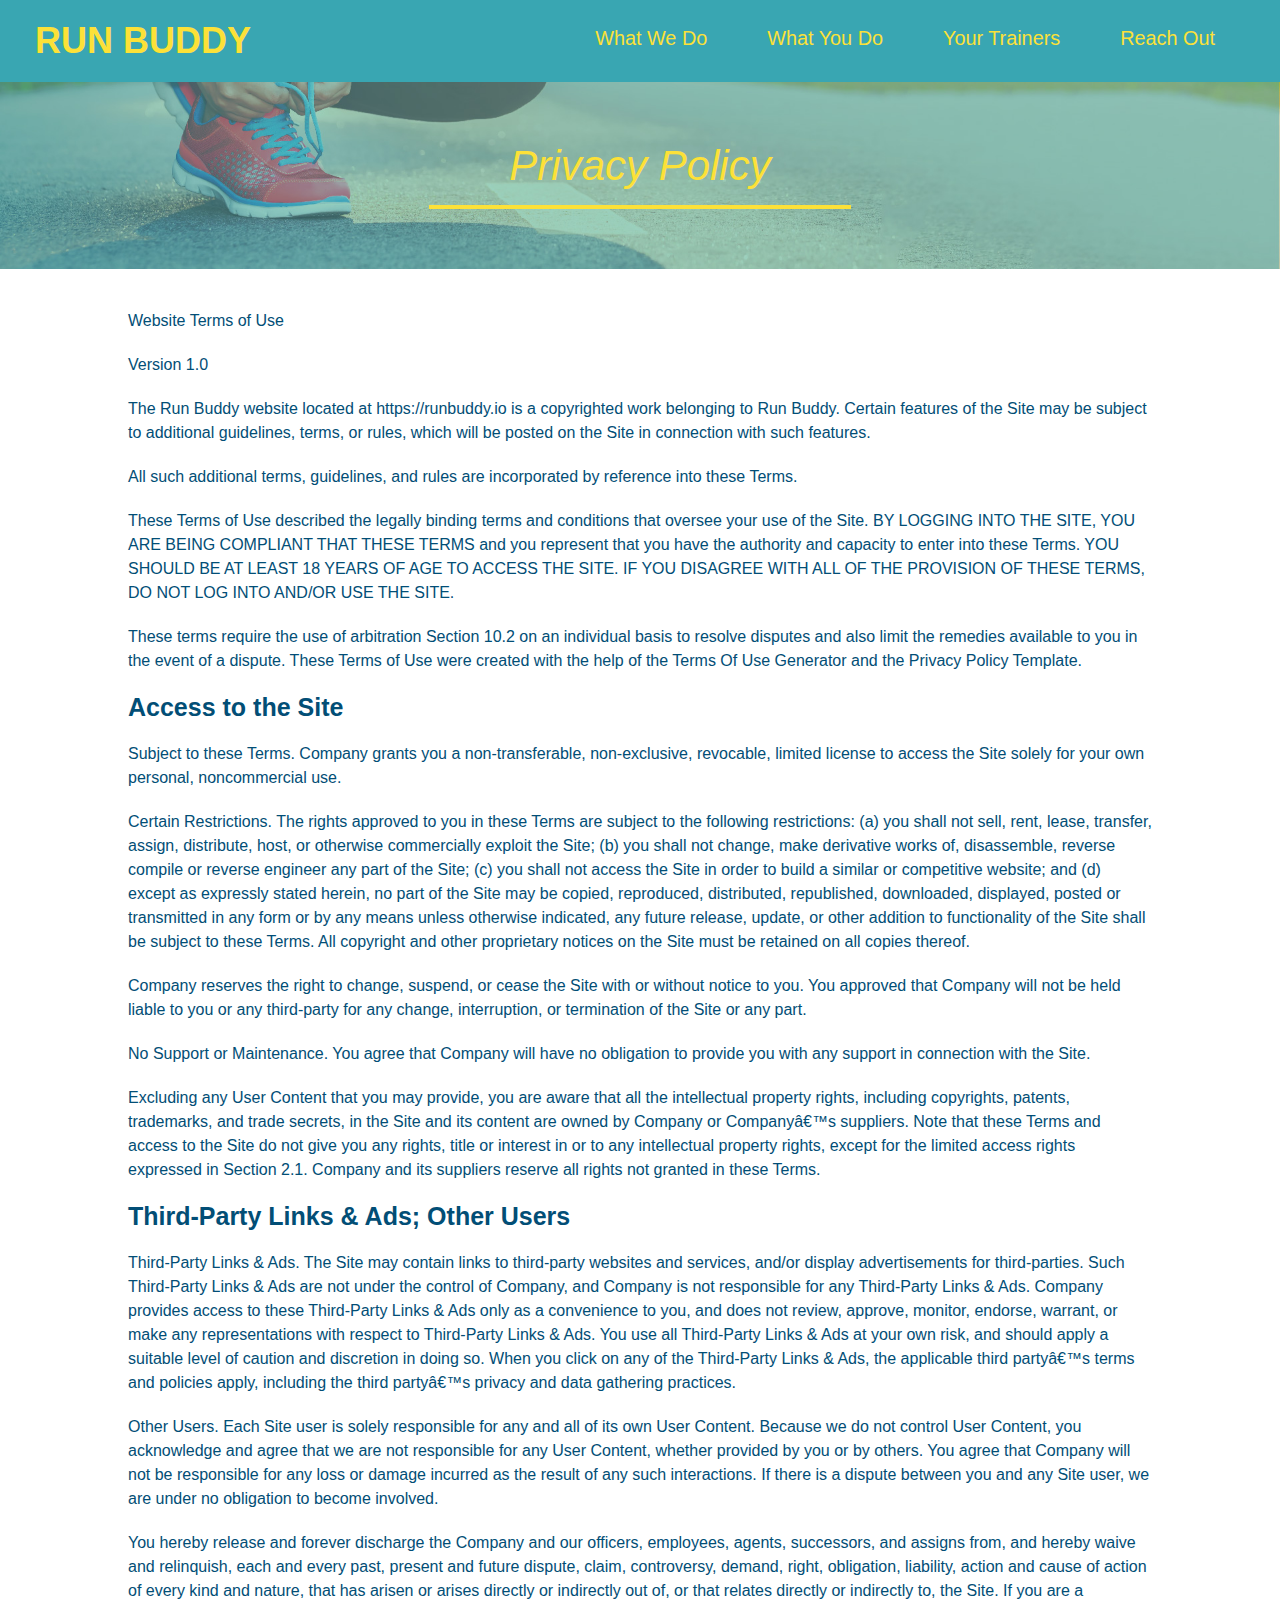
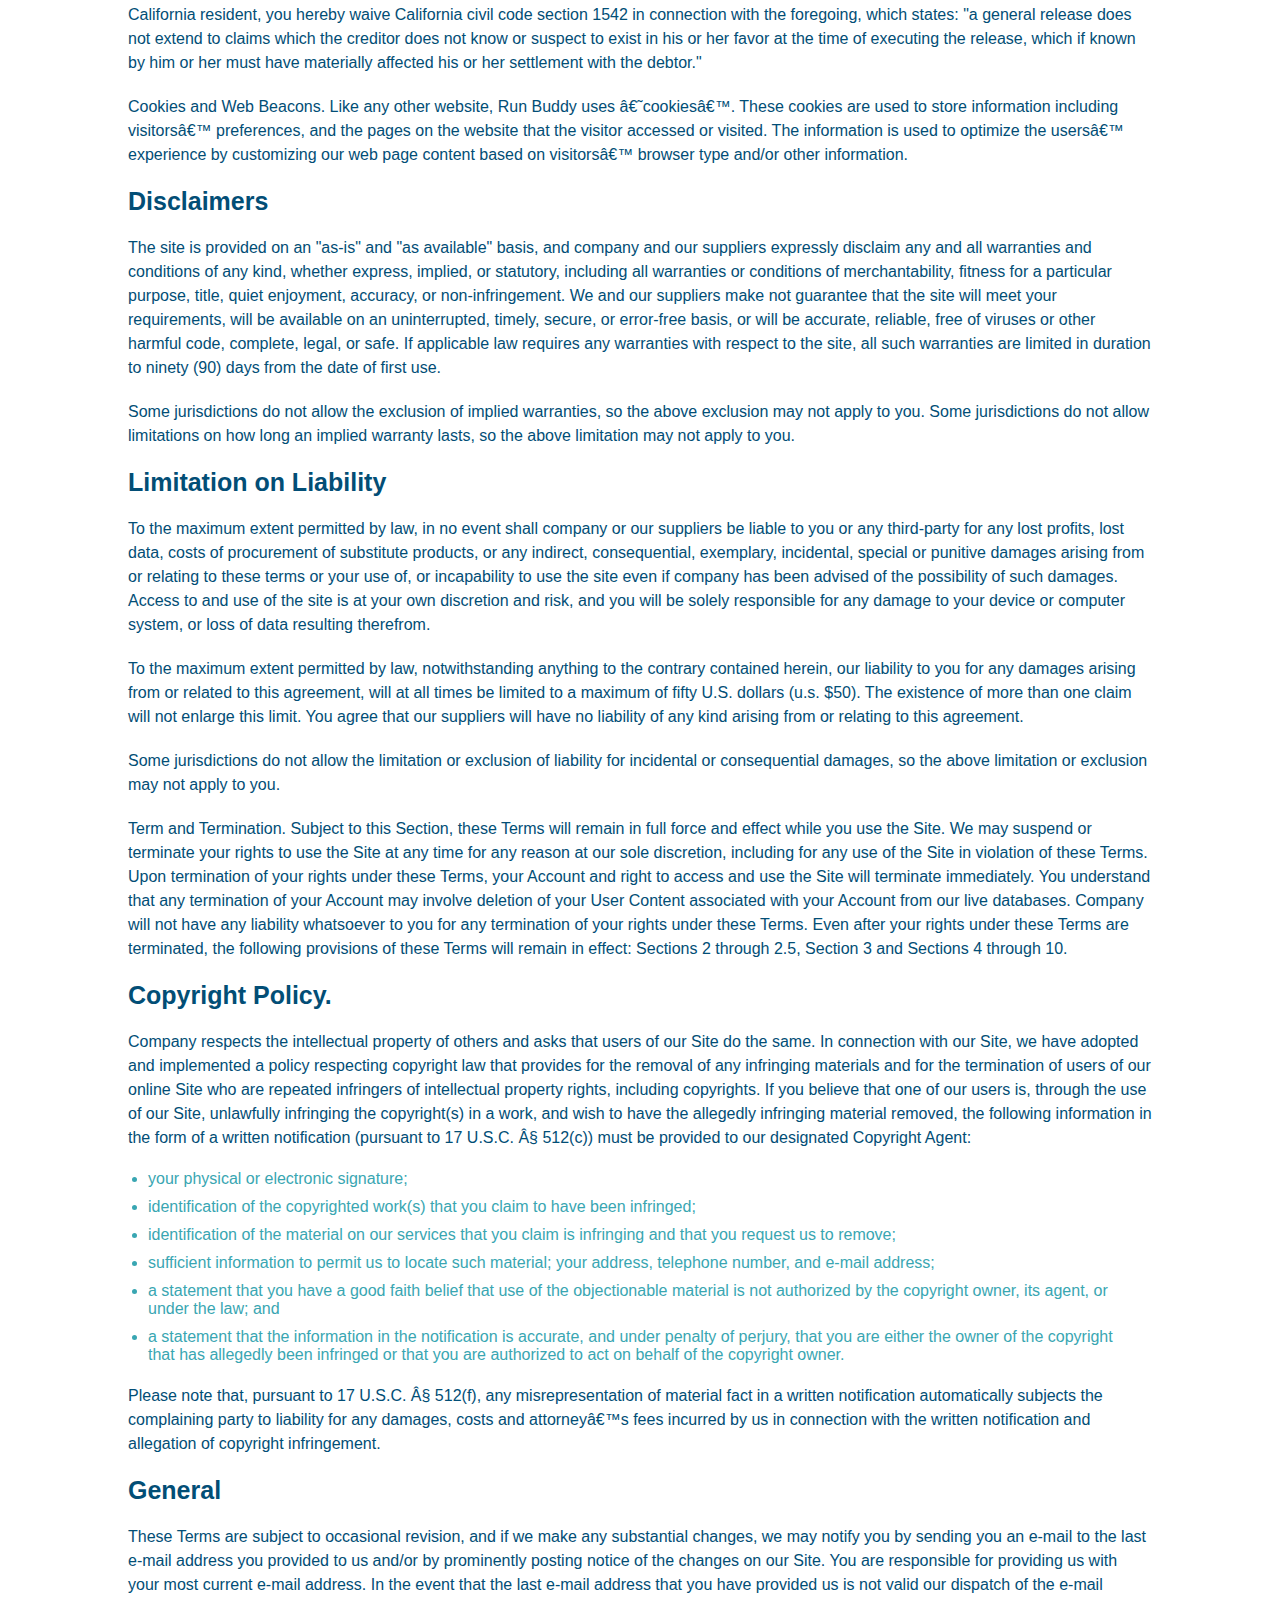
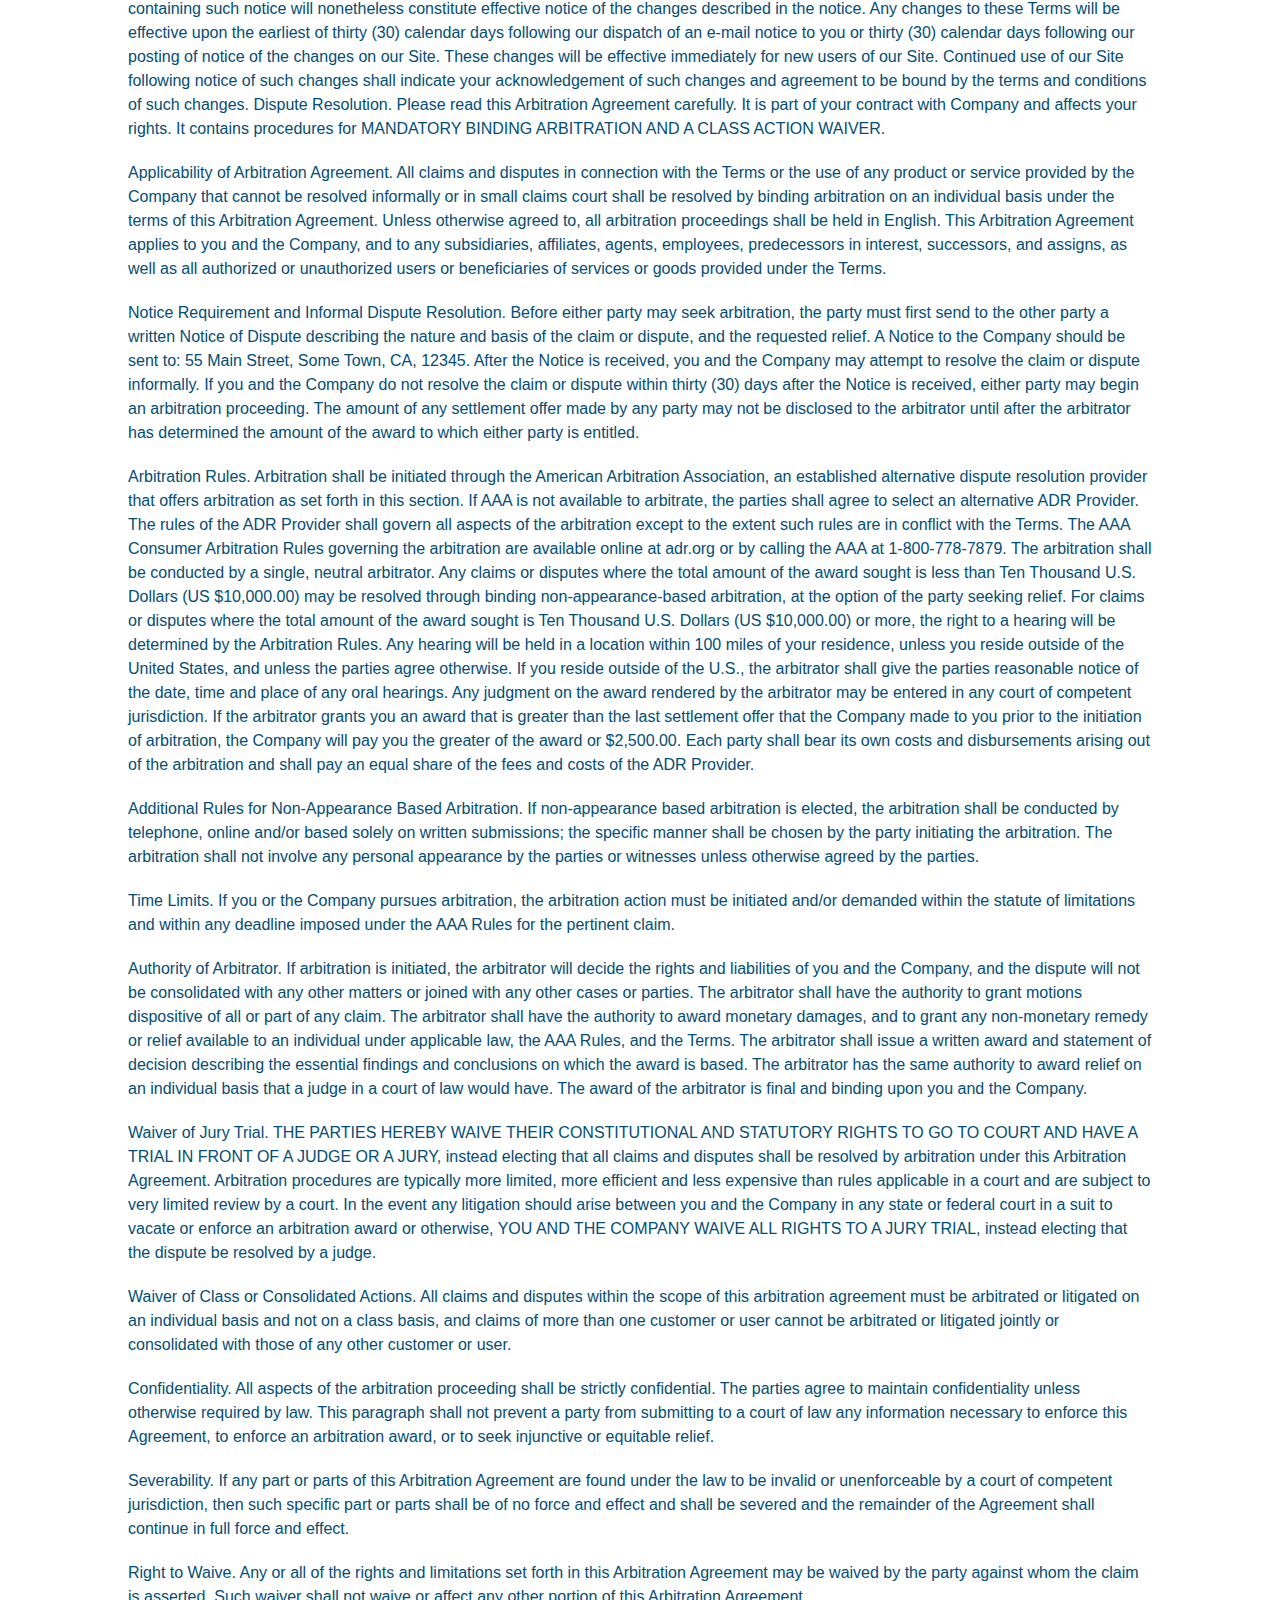
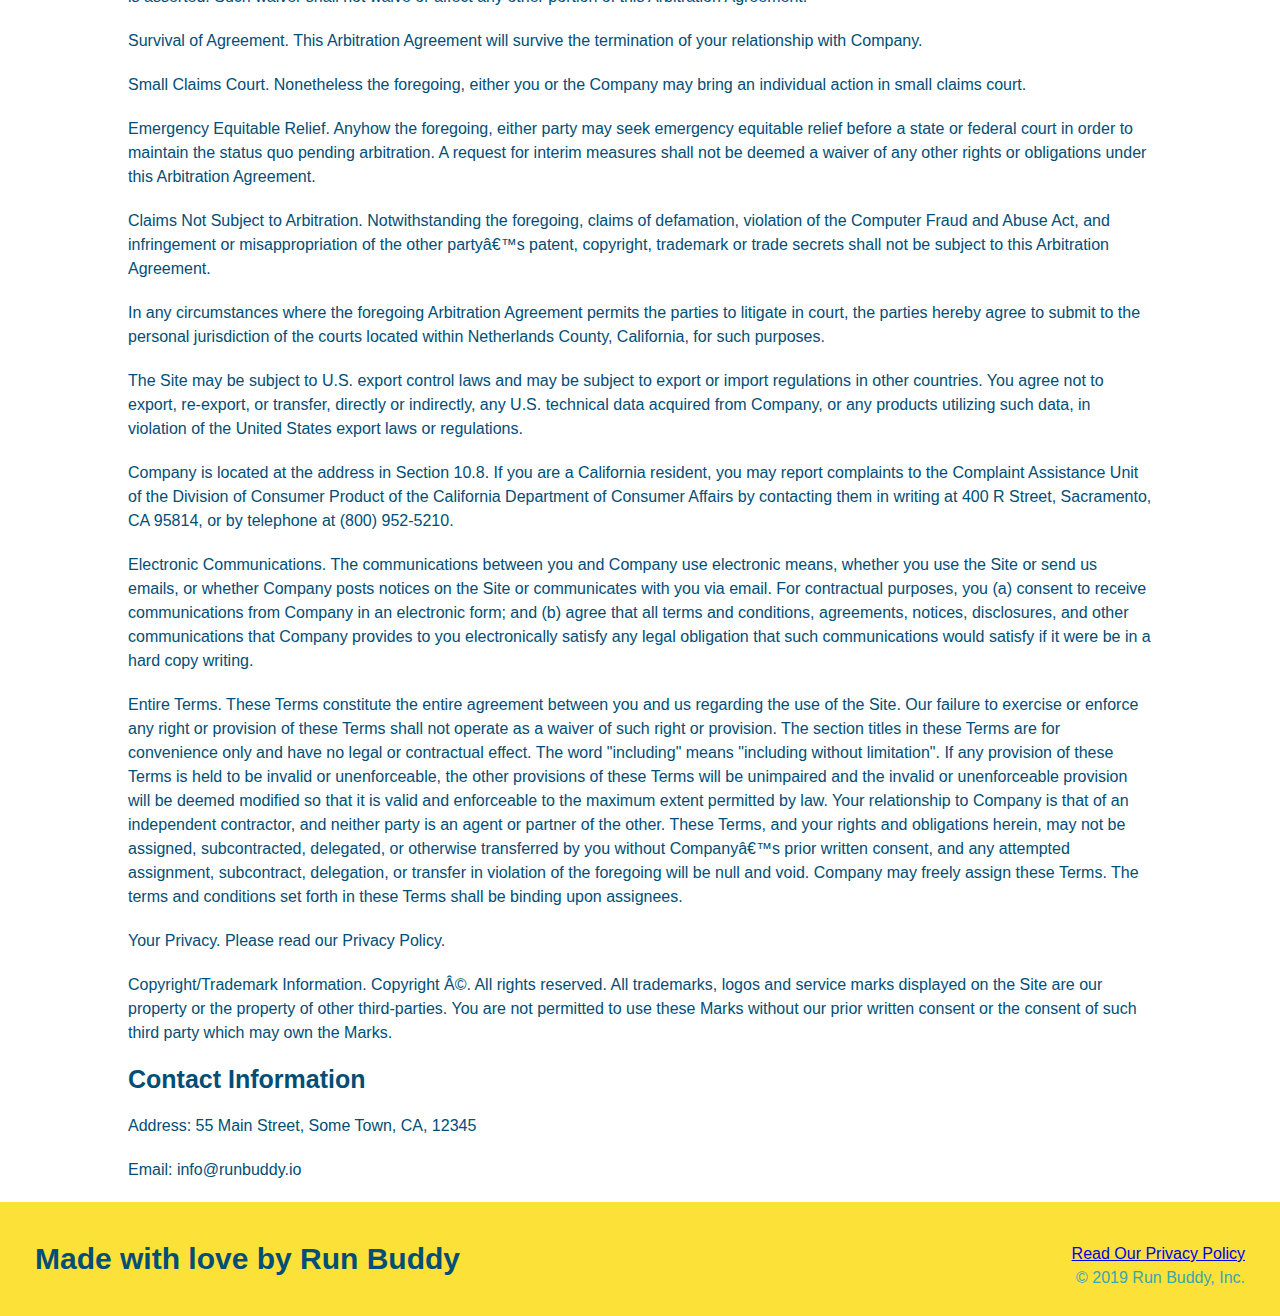
<file: privacy-policy.html>
<!DOCTYPE html>
<html lang="en">
<head>
    <meta charset="UTF-8">
    <meta http-equiv="X-UA-Compatible" content="IE=edge">
    <meta name="viewport" content="width=device-width, initial-scale=1.0">
    <link rel="stylesheet" href="./assets/css/style.css" />
    <link rel="stylesheet" href="./assets/css/secondary-styles.css" />
    <title>Privacy Policy - Run Buddy</title>
</head>
<body>
    <header>
        <h1>
            <a href="/">RUN BUDDY</a>
        </h1>
        <nav>
            <ul>
                <li>
                    <a href="./index.html#what-we-do">What We Do</a>
                </li>
                <li>
                    <a href="./index.html#what-you-do">What You Do</a>
                </li>
                <li>
                    <a href="./index.html#your-trainers">Your Trainers</a>
                </li>
                <li>
                    <a href="./index.html#reach-out">Reach Out</a>
                </li>
            </ul>
        </nav>
    </header>
    <section class="hero">
        <h2 class="page-title">
            Privacy Policy
        </h2>
    </section>
    <article class="secondary-content">
        <p>
            Website Terms of Use
          </p>
    
          <p>
            Version 1.0
          </p>
    
          <p>
            The Run Buddy website located at https://runbuddy.io is a copyrighted work belonging to Run Buddy. Certain
            features of the Site may be subject to additional guidelines, terms, or rules, which will be posted on the Site
            in connection with such features.
          </p>
    
          <p>
            All such additional terms, guidelines, and rules are incorporated by reference into these Terms.
          </p>
    
          <p>
            These Terms of Use described the legally binding terms and conditions that oversee your use of the Site. BY
            LOGGING INTO THE SITE, YOU ARE BEING COMPLIANT THAT THESE TERMS and you represent that you have the authority
            and capacity to enter into these Terms. YOU SHOULD BE AT LEAST 18 YEARS OF AGE TO ACCESS THE SITE. IF YOU
            DISAGREE WITH ALL OF THE PROVISION OF THESE TERMS, DO NOT LOG INTO AND/OR USE THE SITE.
          </p>
    
          <p>
            These terms require the use of arbitration Section 10.2 on an individual basis to resolve disputes and also
            limit the remedies available to you in the event of a dispute. These Terms of Use were created with the help of
            the Terms Of Use Generator and the Privacy Policy Template.
          </p>
    
          <h3>
            Access to the Site
          </h3>
    
          <p>
            Subject to these Terms. Company grants you a non-transferable, non-exclusive, revocable, limited license to
            access the Site solely for your own personal, noncommercial use.
          </p>
    
          <p>
            Certain Restrictions. The rights approved to you in these Terms are subject to the following restrictions: (a)
            you shall not sell, rent, lease, transfer, assign, distribute, host, or otherwise commercially exploit the Site;
            (b) you shall not change, make derivative works of, disassemble, reverse compile or reverse engineer any part of
            the Site; (c) you shall not access the Site in order to build a similar or competitive website; and (d) except
            as expressly stated herein, no part of the Site may be copied, reproduced, distributed, republished, downloaded,
            displayed, posted or transmitted in any form or by any means unless otherwise indicated, any future release,
            update, or other addition to functionality of the Site shall be subject to these Terms. All copyright and other
            proprietary notices on the Site must be retained on all copies thereof.
          </p>
    
          <p>
            Company reserves the right to change, suspend, or cease the Site with or without notice to you. You approved
            that Company will not be held liable to you or any third-party for any change, interruption, or termination of
            the Site or any part.
          </p>
    
          <p>
            No Support or Maintenance. You agree that Company will have no obligation to provide you with any support in
            connection with the Site.
          </p>
    
          <p>
            Excluding any User Content that you may provide, you are aware that all the intellectual property rights,
            including copyrights, patents, trademarks, and trade secrets, in the Site and its content are owned by Company
            or Companyâ€™s suppliers. Note that these Terms and access to the Site do not give you any rights, title or
            interest in or to any intellectual property rights, except for the limited access rights expressed in Section
            2.1. Company and its suppliers reserve all rights not granted in these Terms.
          </p>
    
          <h3>
            Third-Party Links & Ads; Other Users
          </h3>
    
          <p>
            Third-Party Links & Ads. The Site may contain links to third-party websites and services, and/or display
            advertisements for third-parties. Such Third-Party Links & Ads are not under the control of Company, and Company
            is not responsible for any Third-Party Links & Ads. Company provides access to these Third-Party Links & Ads
            only as a convenience to you, and does not review, approve, monitor, endorse, warrant, or make any
            representations with respect to Third-Party Links & Ads. You use all Third-Party Links & Ads at your own risk,
            and should apply a suitable level of caution and discretion in doing so. When you click on any of the
            Third-Party Links & Ads, the applicable third partyâ€™s terms and policies apply, including the third partyâ€™s
            privacy and data gathering practices.
          </p>
    
          <p>
            Other Users. Each Site user is solely responsible for any and all of its own User Content. Because we do not
            control User Content, you acknowledge and agree that we are not responsible for any User Content, whether
            provided by you or by others. You agree that Company will not be responsible for any loss or damage incurred as
            the result of any such interactions. If there is a dispute between you and any Site user, we are under no
            obligation to become involved.
          </p>
    
          <p>
            You hereby release and forever discharge the Company and our officers, employees, agents, successors, and
            assigns from, and hereby waive and relinquish, each and every past, present and future dispute, claim,
            controversy, demand, right, obligation, liability, action and cause of action of every kind and nature, that has
            arisen or arises directly or indirectly out of, or that relates directly or indirectly to, the Site. If you are
            a California resident, you hereby waive California civil code section 1542 in connection with the foregoing,
            which states: "a general release does not extend to claims which the creditor does not know or suspect to exist
            in his or her favor at the time of executing the release, which if known by him or her must have materially
            affected his or her settlement with the debtor."
          </p>
    
          <p>
            Cookies and Web Beacons. Like any other website, Run Buddy uses â€˜cookiesâ€™. These cookies are used to store
            information including visitorsâ€™ preferences, and the pages on the website that the visitor accessed or visited.
            The information is used to optimize the usersâ€™ experience by customizing our web page content based on visitorsâ€™
            browser type and/or other information.
          </p>
    
          <h3>
            Disclaimers
          </h3>
    
          <p>
            The site is provided on an "as-is" and "as available" basis, and company and our suppliers expressly disclaim
            any and all warranties and conditions of any kind, whether express, implied, or statutory, including all
            warranties or conditions of merchantability, fitness for a particular purpose, title, quiet enjoyment, accuracy,
            or non-infringement. We and our suppliers make not guarantee that the site will meet your requirements, will be
            available on an uninterrupted, timely, secure, or error-free basis, or will be accurate, reliable, free of
            viruses or other harmful code, complete, legal, or safe. If applicable law requires any warranties with respect
            to the site, all such warranties are limited in duration to ninety (90) days from the date of first use.
          </p>
    
          <p>
            Some jurisdictions do not allow the exclusion of implied warranties, so the above exclusion may not apply to
            you. Some jurisdictions do not allow limitations on how long an implied warranty lasts, so the above limitation
            may not apply to you.
          </p>
    
          <h3>
            Limitation on Liability
          </h3>
    
          <p>
            To the maximum extent permitted by law, in no event shall company or our suppliers be liable to you or any
            third-party for any lost profits, lost data, costs of procurement of substitute products, or any indirect,
            consequential, exemplary, incidental, special or punitive damages arising from or relating to these terms or
            your use of, or incapability to use the site even if company has been advised of the possibility of such
            damages. Access to and use of the site is at your own discretion and risk, and you will be solely responsible
            for any damage to your device or computer system, or loss of data resulting therefrom.
          </p>
    
          <p>
            To the maximum extent permitted by law, notwithstanding anything to the contrary contained herein, our liability
            to you for any damages arising from or related to this agreement, will at all times be limited to a maximum of
            fifty U.S. dollars (u.s. $50). The existence of more than one claim will not enlarge this limit. You agree that
            our suppliers will have no liability of any kind arising from or relating to this agreement.
          </p>
    
          <p>
            Some jurisdictions do not allow the limitation or exclusion of liability for incidental or consequential
            damages, so the above limitation or exclusion may not apply to you.
          </p>
    
          <p>
            Term and Termination. Subject to this Section, these Terms will remain in full force and effect while you use
            the Site. We may suspend or terminate your rights to use the Site at any time for any reason at our sole
            discretion, including for any use of the Site in violation of these Terms. Upon termination of your rights under
            these Terms, your Account and right to access and use the Site will terminate immediately. You understand that
            any termination of your Account may involve deletion of your User Content associated with your Account from our
            live databases. Company will not have any liability whatsoever to you for any termination of your rights under
            these Terms. Even after your rights under these Terms are terminated, the following provisions of these Terms
            will remain in effect: Sections 2 through 2.5, Section 3 and Sections 4 through 10.
          </p>
    
          <h3>
            Copyright Policy.
          </h3>
    
          <p>
            Company respects the intellectual property of others and asks that users of our Site do the same. In connection
            with our Site, we have adopted and implemented a policy respecting copyright law that provides for the removal
            of any infringing materials and for the termination of users of our online Site who are repeated infringers of
            intellectual property rights, including copyrights. If you believe that one of our users is, through the use of
            our Site, unlawfully infringing the copyright(s) in a work, and wish to have the allegedly infringing material
            removed, the following information in the form of a written notification (pursuant to 17 U.S.C. Â§ 512(c)) must
            be provided to our designated Copyright Agent:
          </p>
    
          <ul>
            <li>
              your physical or electronic signature;
            </li>
            <li>
              identification of the copyrighted work(s) that you claim to have been infringed;
            </li>
            <li>
              identification of the material on our services that you claim is infringing and that you request us to remove;
            </li>
            <li>
              sufficient information to permit us to locate such material; your address, telephone number, and e-mail
              address;
            </li>
            <li>
              a statement that you have a good faith belief that use of the objectionable material is not authorized by the
              copyright owner, its agent, or under the law; and
            </li>
            <li>
              a statement that the information in the notification is accurate, and under penalty of perjury, that you are
              either the owner of the copyright that has allegedly been infringed or that you are authorized to act on
              behalf of the copyright owner.
            </li>
          </ul>
    
          <p>
            Please note that, pursuant to 17 U.S.C. Â§ 512(f), any misrepresentation of material fact in a written
            notification automatically subjects the complaining party to liability for any damages, costs and attorneyâ€™s
            fees incurred by us in connection with the written notification and allegation of copyright infringement.
          </p>
    
          <h3>
            General
          </h3>
    
          <p>
            These Terms are subject to occasional revision, and if we make any substantial changes, we may notify you by
            sending you an e-mail to the last e-mail address you provided to us and/or by prominently posting notice of the
            changes on our Site. You are responsible for providing us with your most current e-mail address. In the event
            that the last e-mail address that you have provided us is not valid our dispatch of the e-mail containing such
            notice will nonetheless constitute effective notice of the changes described in the notice. Any changes to these
            Terms will be effective upon the earliest of thirty (30) calendar days following our dispatch of an e-mail
            notice to you or thirty (30) calendar days following our posting of notice of the changes on our Site. These
            changes will be effective immediately for new users of our Site. Continued use of our Site following notice of
            such changes shall indicate your acknowledgement of such changes and agreement to be bound by the terms and
            conditions of such changes. Dispute Resolution. Please read this Arbitration Agreement carefully. It is part of
            your contract with Company and affects your rights. It contains procedures for MANDATORY BINDING ARBITRATION AND
            A CLASS ACTION WAIVER.
          </p>
    
          <p>
            Applicability of Arbitration Agreement. All claims and disputes in connection with the Terms or the use of any
            product or service provided by the Company that cannot be resolved informally or in small claims court shall be
            resolved by binding arbitration on an individual basis under the terms of this Arbitration Agreement. Unless
            otherwise agreed to, all arbitration proceedings shall be held in English. This Arbitration Agreement applies to
            you and the Company, and to any subsidiaries, affiliates, agents, employees, predecessors in interest,
            successors, and assigns, as well as all authorized or unauthorized users or beneficiaries of services or goods
            provided under the Terms.
          </p>
    
          <p>
            Notice Requirement and Informal Dispute Resolution. Before either party may seek arbitration, the party must
            first send to the other party a written Notice of Dispute describing the nature and basis of the claim or
            dispute, and the requested relief. A Notice to the Company should be sent to: 55 Main Street, Some Town, CA,
            12345. After the Notice is received, you and the Company may attempt to resolve the claim or dispute informally.
            If you and the Company do not resolve the claim or dispute within thirty (30) days after the Notice is received,
            either party may begin an arbitration proceeding. The amount of any settlement offer made by any party may not
            be disclosed to the arbitrator until after the arbitrator has determined the amount of the award to which either
            party is entitled.
          </p>
    
          <p>
            Arbitration Rules. Arbitration shall be initiated through the American Arbitration Association, an established
            alternative dispute resolution provider that offers arbitration as set forth in this section. If AAA is not
            available to arbitrate, the parties shall agree to select an alternative ADR Provider. The rules of the ADR
            Provider shall govern all aspects of the arbitration except to the extent such rules are in conflict with the
            Terms. The AAA Consumer Arbitration Rules governing the arbitration are available online at adr.org or by
            calling the AAA at 1-800-778-7879. The arbitration shall be conducted by a single, neutral arbitrator. Any
            claims or disputes where the total amount of the award sought is less than Ten Thousand U.S. Dollars (US
            $10,000.00) may be resolved through binding non-appearance-based arbitration, at the option of the party seeking
            relief. For claims or disputes where the total amount of the award sought is Ten Thousand U.S. Dollars (US
            $10,000.00) or more, the right to a hearing will be determined by the Arbitration Rules. Any hearing will be
            held in a location within 100 miles of your residence, unless you reside outside of the United States, and
            unless the parties agree otherwise. If you reside outside of the U.S., the arbitrator shall give the parties
            reasonable notice of the date, time and place of any oral hearings. Any judgment on the award rendered by the
            arbitrator may be entered in any court of competent jurisdiction. If the arbitrator grants you an award that is
            greater than the last settlement offer that the Company made to you prior to the initiation of arbitration, the
            Company will pay you the greater of the award or $2,500.00. Each party shall bear its own costs and
            disbursements arising out of the arbitration and shall pay an equal share of the fees and costs of the ADR
            Provider.
          </p>
    
          <p>
            Additional Rules for Non-Appearance Based Arbitration. If non-appearance based arbitration is elected, the
            arbitration shall be conducted by telephone, online and/or based solely on written submissions; the specific
            manner shall be chosen by the party initiating the arbitration. The arbitration shall not involve any personal
            appearance by the parties or witnesses unless otherwise agreed by the parties.
          </p>
    
          <p>
            Time Limits. If you or the Company pursues arbitration, the arbitration action must be initiated and/or demanded
            within the statute of limitations and within any deadline imposed under the AAA Rules for the pertinent claim.
          </p>
    
          <p>
            Authority of Arbitrator. If arbitration is initiated, the arbitrator will decide the rights and liabilities of
            you and the Company, and the dispute will not be consolidated with any other matters or joined with any other
            cases or parties. The arbitrator shall have the authority to grant motions dispositive of all or part of any
            claim. The arbitrator shall have the authority to award monetary damages, and to grant any non-monetary remedy
            or relief available to an individual under applicable law, the AAA Rules, and the Terms. The arbitrator shall
            issue a written award and statement of decision describing the essential findings and conclusions on which the
            award is based. The arbitrator has the same authority to award relief on an individual basis that a judge in a
            court of law would have. The award of the arbitrator is final and binding upon you and the Company.
          </p>
    
          <p>
            Waiver of Jury Trial. THE PARTIES HEREBY WAIVE THEIR CONSTITUTIONAL AND STATUTORY RIGHTS TO GO TO COURT AND HAVE
            A TRIAL IN FRONT OF A JUDGE OR A JURY, instead electing that all claims and disputes shall be resolved by
            arbitration under this Arbitration Agreement. Arbitration procedures are typically more limited, more efficient
            and less expensive than rules applicable in a court and are subject to very limited review by a court. In the
            event any litigation should arise between you and the Company in any state or federal court in a suit to vacate
            or enforce an arbitration award or otherwise, YOU AND THE COMPANY WAIVE ALL RIGHTS TO A JURY TRIAL, instead
            electing that the dispute be resolved by a judge.
          </p>
    
          <p>
            Waiver of Class or Consolidated Actions. All claims and disputes within the scope of this arbitration agreement
            must be arbitrated or litigated on an individual basis and not on a class basis, and claims of more than one
            customer or user cannot be arbitrated or litigated jointly or consolidated with those of any other customer or
            user.
          </p>
    
          <p>
            Confidentiality. All aspects of the arbitration proceeding shall be strictly confidential. The parties agree to
            maintain confidentiality unless otherwise required by law. This paragraph shall not prevent a party from
            submitting to a court of law any information necessary to enforce this Agreement, to enforce an arbitration
            award, or to seek injunctive or equitable relief.
          </p>
    
          <p>
            Severability. If any part or parts of this Arbitration Agreement are found under the law to be invalid or
            unenforceable by a court of competent jurisdiction, then such specific part or parts shall be of no force and
            effect and shall be severed and the remainder of the Agreement shall continue in full force and effect.
          </p>
    
          <p>
            Right to Waive. Any or all of the rights and limitations set forth in this Arbitration Agreement may be waived
            by the party against whom the claim is asserted. Such waiver shall not waive or affect any other portion of this
            Arbitration Agreement.
          </p>
    
          <p>
            Survival of Agreement. This Arbitration Agreement will survive the termination of your relationship with
            Company.
          </p>
    
          <p>
            Small Claims Court. Nonetheless the foregoing, either you or the Company may bring an individual action in small
            claims court.
          </p>
    
          <p>
            Emergency Equitable Relief. Anyhow the foregoing, either party may seek emergency equitable relief before a
            state or federal court in order to maintain the status quo pending arbitration. A request for interim measures
            shall not be deemed a waiver of any other rights or obligations under this Arbitration Agreement.
          </p>
    
          <p>
            Claims Not Subject to Arbitration. Notwithstanding the foregoing, claims of defamation, violation of the
            Computer Fraud and Abuse Act, and infringement or misappropriation of the other partyâ€™s patent, copyright,
            trademark or trade secrets shall not be subject to this Arbitration Agreement.
          </p>
    
          <p>
            In any circumstances where the foregoing Arbitration Agreement permits the parties to litigate in court, the
            parties hereby agree to submit to the personal jurisdiction of the courts located within Netherlands County,
            California, for such purposes.
          </p>
    
          <p>
            The Site may be subject to U.S. export control laws and may be subject to export or import regulations in other
            countries. You agree not to export, re-export, or transfer, directly or indirectly, any U.S. technical data
            acquired from Company, or any products utilizing such data, in violation of the United States export laws or
            regulations.
          </p>
    
          <p>
            Company is located at the address in Section 10.8. If you are a California resident, you may report complaints
            to the Complaint Assistance Unit of the Division of Consumer Product of the California Department of Consumer
            Affairs by contacting them in writing at 400 R Street, Sacramento, CA 95814, or by telephone at (800) 952-5210.
          </p>
    
          <p>
            Electronic Communications. The communications between you and Company use electronic means, whether you use the
            Site or send us emails, or whether Company posts notices on the Site or communicates with you via email. For
            contractual purposes, you (a) consent to receive communications from Company in an electronic form; and (b)
            agree that all terms and conditions, agreements, notices, disclosures, and other communications that Company
            provides to you electronically satisfy any legal obligation that such communications would satisfy if it were be
            in a hard copy writing.
          </p>
    
          <p>
            Entire Terms. These Terms constitute the entire agreement between you and us regarding the use of the Site. Our
            failure to exercise or enforce any right or provision of these Terms shall not operate as a waiver of such right
            or provision. The section titles in these Terms are for convenience only and have no legal or contractual
            effect. The word "including" means "including without limitation". If any provision of these Terms is held to be
            invalid or unenforceable, the other provisions of these Terms will be unimpaired and the invalid or
            unenforceable provision will be deemed modified so that it is valid and enforceable to the maximum extent
            permitted by law. Your relationship to Company is that of an independent contractor, and neither party is an
            agent or partner of the other. These Terms, and your rights and obligations herein, may not be assigned,
            subcontracted, delegated, or otherwise transferred by you without Companyâ€™s prior written consent, and any
            attempted assignment, subcontract, delegation, or transfer in violation of the foregoing will be null and void.
            Company may freely assign these Terms. The terms and conditions set forth in these Terms shall be binding upon
            assignees.
          </p>
    
          <p>
            Your Privacy. Please read our Privacy Policy.
          </p>
    
          <p>
            Copyright/Trademark Information. Copyright Â©. All rights reserved. All trademarks, logos and service marks
            displayed on the Site are our property or the property of other third-parties. You are not permitted to use
            these Marks without our prior written consent or the consent of such third party which may own the Marks.
          </p>
    
          <h3>
            Contact Information
          </h3>
    
          <p>
            Address: 55 Main Street, Some Town, CA, 12345
          </p>
    
          <p>
            Email: info@runbuddy.io
          </p>
    </article>
    <footer>
        <h2>Made with love by Run Buddy</h2>
        <div>
            <a href="#">Read Our Privacy Policy</a><br />
            &copy; 2019 Run Buddy, Inc.
          </div>
    </footer>
    
</body>
</html>
</file>
<file: assets/css/style.css>
* {
    margin: 0;
    box-sizing: border-box;
    padding: 0;
}

body {
    /*a comment*/
    color: #39a6b2;
    font-family: Helvetica, Arial, sans-serif;
  }

header {
    padding: 20px 35px;
    background-color: #39a6b2;
    display: flex;
    justify-content: space-between;
    flex-wrap: wrap;
}

header h1 {
    font-weight: bold;
    font-size: 36px;
    color: #fce138;
    margin: 0;
}
  
header a {
    text-decoration: none;
    color: #fce138;
}

header nav {
    margin: 7px 0;
}

header nav ul {
    display: flex;
    flex-wrap: wrap;
    justify-content: space-between;
    align-items: center;
    list-style: none;
}

header nav ul li a {
    margin: 0 30px;
    font-weight: lighter;
    font-size: 1.55vw;
}

section {
    padding: 60px;
}

section div h3 {
    font-size: 31px;
    margin: 0;
}

.hero {
    background-image: url(../images/hero-bg\ \(1\).jpg);
    height: 600px;
    background-size: cover;
    background-position: center;
    position: relative;
}

.hero-form {
    color: #024e76;
    background-color: #fce138;
    padding: 20px;
    width: 500px;
    border: solid 3px #024e76;
    position: absolute;
    bottom: 120px;
    right: 140px;
}

.hero-form p {
    margin: 5px 0 15px 0;
}
.form-input {
    border: 1px solid #024e76;
    display: block;
    padding: 7px 15px;
    font-size: 16px;
    color: #024e76;
    width: 100%;
    margin-bottom: 15px;
}

.hero-form label {
    margin: 0 5px;
}

.hero-form button {
    background-color: #024e76;
    color: #fce138;
    border: none;
    padding: 10px 20px;
    font: 16px;
}

.intro {
    text-align: center;
}

.intro p {
    line-height: 1.7;
    color: #39a6b2;
    width: 80%;
    font-size: 20px;
    margin: 0 auto;
}

.section-title {
    font-size: 55px;
    color: #024e76;
    margin-bottom: 35px;
    padding: 0 100px 20px 100px;
    display: inline-block;
    border-bottom: 3px solid;
}
  
.primary-border {
    border-color: #fce138;
}
  
.secondary-border {
    border-color: #39a6b2;
}

.steps {
    text-align: center;
    background: #fce138;
}

.steps div {
    margin-bottom: 80px;
}

.steps img {
    width: 15%;
    margin: 10px 0;
}

.steps h3 {
    color: #024e76;
    font-size: 46px;
    margin-top: 10px;
}

.steps p {
    color: #39a6b2;
    font-size: 23px;
}

.steps span {
    font-size: 38px;
}

.trainers {
    text-align: center;
}

.trainer {
    width: 900px;
    margin: 0 auto 30px auto;
    background-color: #024e76;
    color: #fce138;
    overflow: auto;
}

.trainer img {
    width: 35%;
    float: left;
}

.trainer-bio {
    padding: 35px;
    float: left;
    width: 65%;
}

.trainer-bio h3 {
    font-size: 32px;
    margin-bottom: 8px;
}

.trainer-bio h4 {
    font-weight: lighter;
    font-size: 26px;
    margin-bottom: 25px;
}

.trainer-bio p {
    font-size: 17px;
    line-height: 1.3;
}

.contact {
    text-align: center;
    background: #024e76;
}

.contact h2 {
    color: #fce138;
}

.contact-info iframe {
    width: 400px;
    height: 400px;
}

.contact-info div {
    width: 410px;
    display: inline-block;
    vertical-align: top;
    text-align: left;
    margin: 30px 0 0 60px;
    color: white;
}

.contact-info h3 {
    color: #fce138;
    font-size: 32px;
}

.contact-info p, .contact-info address {
    margin: 20px 0;
    line-height: 1.5;
    font-size: 20px;
    font-style: normal;
}

.contact-info a {
    color: #fce138;
}

.text-left {
    text-align: left;
}

.text-right {
    text-align: right;
}

footer {
    background: #fce138;
    width: 100%;
    padding: 40px 35px;
}

footer h2 {
    display: inline;
    color: #024e76;
    font-size: 30px;
    margin: 0;
}

footer div {
    float: right;
    line-height: 1.5;
    text-align: right;
}
</file>
<file: assets/css/secondary-styles.css>
.hero {
    background-position: bottom;
    height: auto;
    text-align: center;
    margin-bottom: 40px;
  }
  
  .page-title {
    color: #fce138;
    display: inline-block;
    border-bottom: 4px solid #fce138;
    padding: 0 80px 15px 80px;
    font-weight: normal;
    font-size: 42px;
    font-style: italic;
  }
  
  .secondary-content {
    width: 80%;
    margin: 0 auto;
    color: #024e76;
  }
  
  .secondary-content h3 {
    font-size: 25px;
    margin: 20px 0;
  }
  
  .secondary-content p {
    font-size: 16px;
    line-height: 1.5;
    margin: 20px 0;
  }
  
  .secondary-content ul {
    margin: 15px 20px;
  }
  
  .secondary-content li {
    color: #39a6b2;
    margin: 10px 0;
  }
</file>
